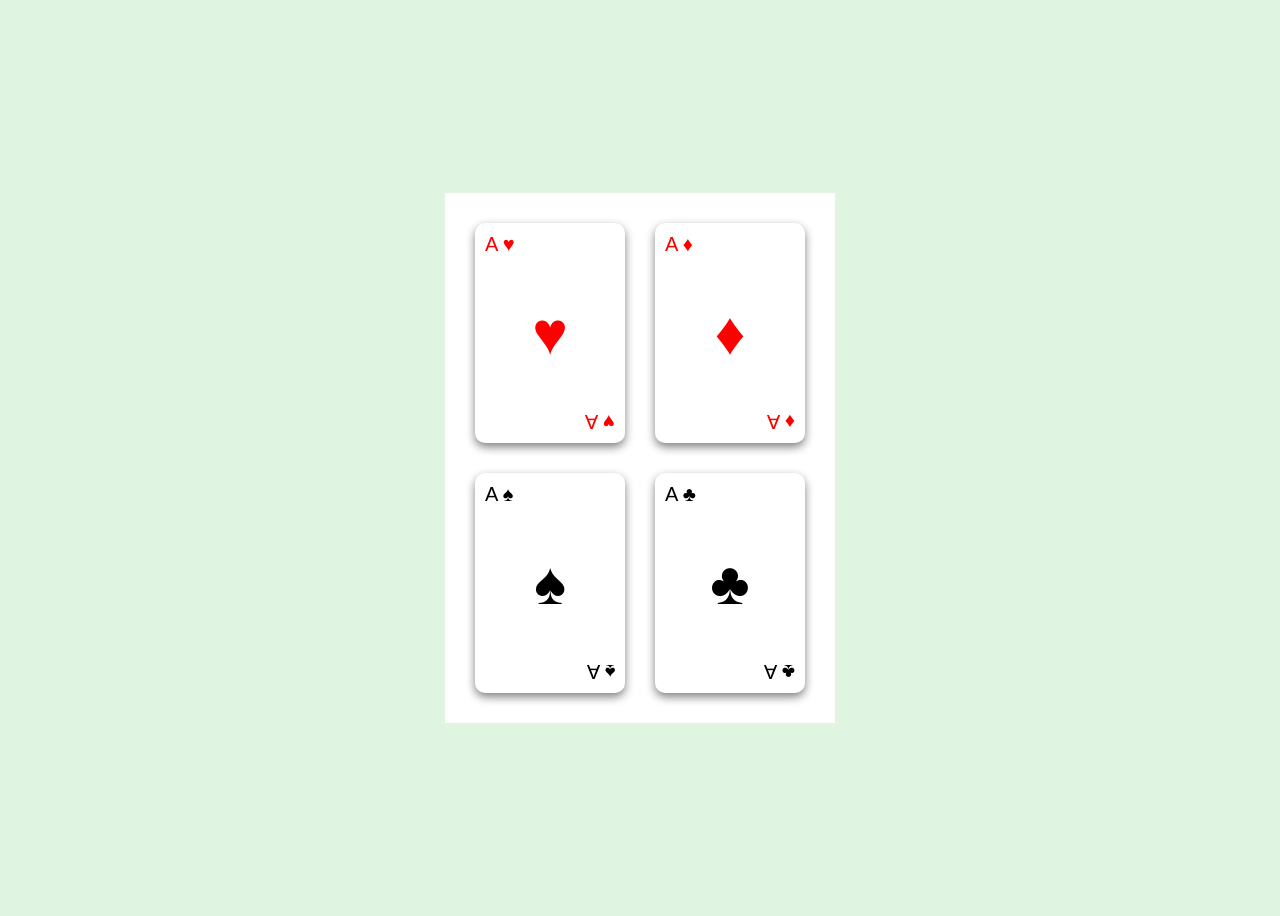
<file: index.html>
<!DOCTYPE html>
<html lang="en">

<head>
<meta charset="UTF-8">
<meta name="viewport" content="width=device-width, initial-scale=1.0">
<title>Playing Cards</title>
<link rel="stylesheet" href="style.css">
</head>

<body>

<div class="container">

<div class="card red">
<div class="top">A ♥</div>
<div class="symbol">♥</div>
<div class="bottom">♥ A</div>
</div>

<div class="card red">
<div class="top">A ♦</div>
<div class="symbol">♦</div>
<div class="bottom">♦ A</div>
</div>

<div class="card black">
<div class="top">A ♠</div>
<div class="symbol">♠</div>
<div class="bottom">♠ A</div>
</div>

<div class="card black">
<div class="top">A ♣</div>
<div class="symbol">♣</div>
<div class="bottom">♣ A</div>
</div>

</div>

</body>
</html>
</file>
<file: style.css>
body{
background:#dff5e1;
display:flex;
justify-content:center;
align-items:center;
height:100vh;
font-family:Arial;
}

.container{
background:white;
padding:30px;
display:grid;
grid-template-columns:repeat(2,150px);
gap:30px;
}

.card{
width:150px;
height:220px;
background:white;
border-radius:10px;
box-shadow:0 4px 10px gray;
position:relative;
}

.top{
position:absolute;
top:10px;
left:10px;
font-size:20px;
}

.bottom{
position:absolute;
bottom:10px;
right:10px;
font-size:20px;
transform:rotate(180deg);
}

.symbol{
position:absolute;
top:50%;
left:50%;
transform:translate(-50%,-50%);
font-size:60px;
}

.red{
color:red;
}

.black{
color:black;
}
</file>
<file: Playing cards.css>
body{
background:#dff5e1;
display:flex;
justify-content:center;
align-items:center;
height:100vh;
font-family:Arial;
}

.container{
background:white;
padding:30px;
display:grid;
grid-template-columns:repeat(2,150px);
gap:30px;
}

.card{
width:150px;
height:220px;
background:white;
border-radius:10px;
box-shadow:0 4px 10px gray;
position:relative;
}

.top{
position:absolute;
top:10px;
left:10px;
font-size:20px;
}

.bottom{
position:absolute;
bottom:10px;
right:10px;
font-size:20px;
transform:rotate(180deg);
}

.symbol{
position:absolute;
top:50%;
left:50%;
transform:translate(-50%,-50%);
font-size:60px;
}

.red{
color:red;
}

.black{
color:black;
}
</file>
